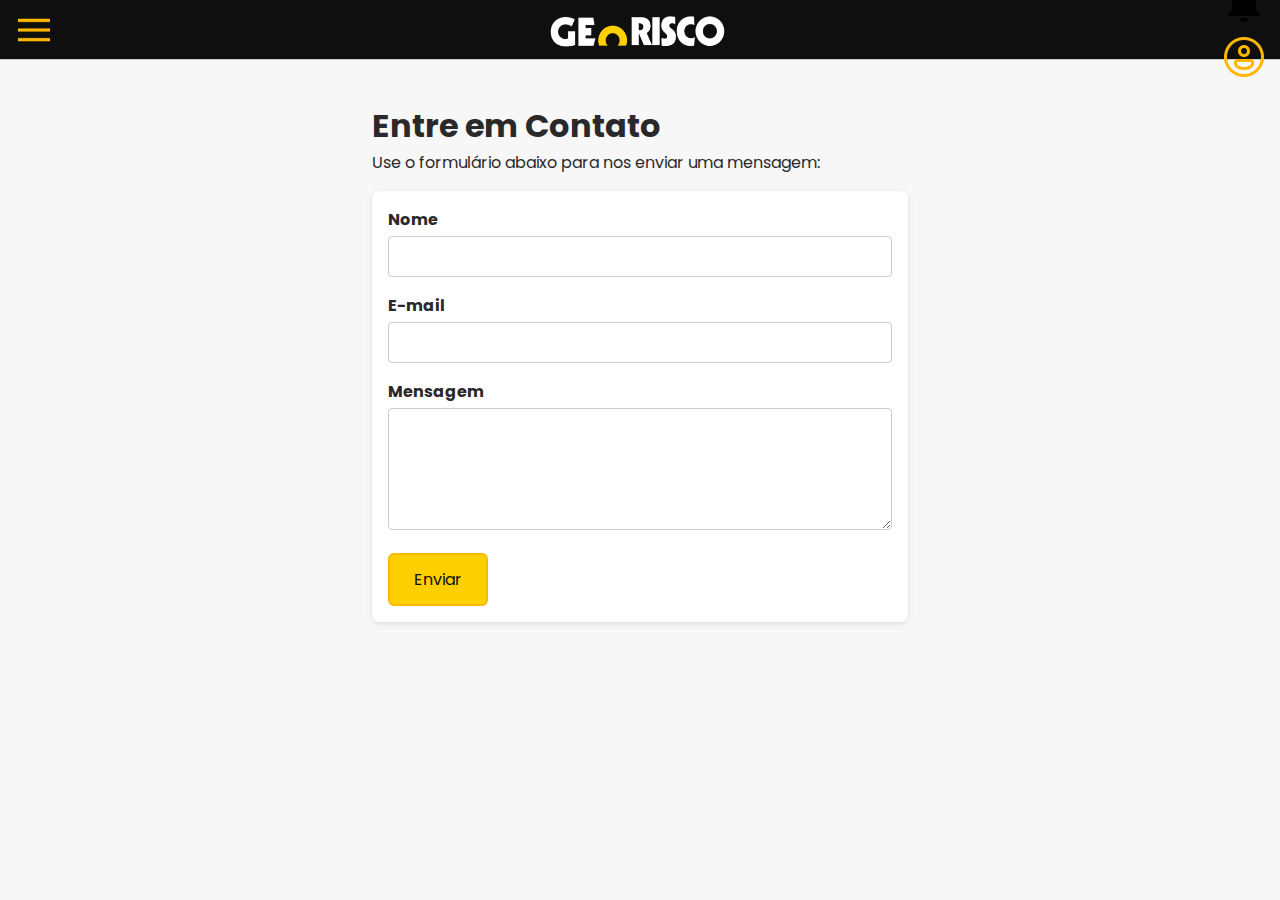
<file: contato.html>
<!DOCTYPE html>
<html lang="pt-br">

<head>
    <meta charset="UTF-8" />
    <meta name="viewport" content="width=device-width, initial-scale=1.0" />
    <title>Contato | GeoRisco</title>
    <link rel="stylesheet" href="styles.css" />
    <link href="https://fonts.googleapis.com/css2?family=Poppins&display=swap" rel="stylesheet" />
</head>

<body>
    <!-- Sidebar / Nav -->
    <nav class="sidebar">
        <div class="sidebar-inner">
            <button class="btn-close-sidebar" aria-label="Fechar menu">&times;</button>
            <ul>
                <li><span>01</span> <a href="index.html">Incidentes</a></li>
                <li><span>02</span> <a href="mapa.html">Mapa</a></li>
                <li><span>03</span> <a href="perfil.html">Perfil</a></li>
                <li><span>04</span> <a href="registros.html">Meus Registros</a></li>
                <li><span>05</span> <a href="contato.html">Contato</a></li>
                <li><span>06</span> <a href="perguntas.html">Perguntas</a></li>
                <li><span>07</span> <a href="desenvolvedores.html">Desenvolvedores</a></li>
            </ul>
        </div>
    </nav>

    <div class="overlay"></div>

    <!-- Header -->
    <header class="header">
        <button class="icon-btn menu-btn btn-menu" aria-label="Abrir menu">
            <img src="images/menu.png" alt="Abrir menu" class="menu-icon" />
        </button>
        <a href="index.html" class="site-title">
            <img src="images/GeoRisco_logo_principal.png" alt="GeoRisco" class="logo-img" />
        </a>

        <div class="profile-container">
            <button id="btn-notifications" class="notification-btn icon-btn" aria-label="Notificações">
                <img src="images/notificacao.png" alt="Notificações" class="notification-icon" />
            </button>
            <button class="profile-btn btn-profile" aria-label="Perfil">
                <img src="images/icone-user.png" alt="Usuário" />
            </button>
            <ul class="dropdown profile-dropdown">
                <li><a href="login.html">Login</a></li>
            </ul>
        </div>
    </header>

    <!-- Conteúdo principal -->
    <main style="margin-top: 70px; padding: 2rem; max-width: 600px; margin-inline: auto;">
        <h1>Entre em Contato</h1>
        <p>Use o formulário abaixo para nos enviar uma mensagem:</p>

        <form class="contact-form">
            <label for="nome">Nome</label>
            <input type="text" name="nome" id="nome" required>

            <label for="email">E-mail</label>
            <input type="email" name="email" id="email" required>

            <label for="mensagem">Mensagem</label>
            <textarea name="mensagem" id="mensagem" rows="5" required></textarea>

            <button type="submit" class="btn-action">Enviar</button>
            <p id="form-success" style="display: none; color: green; margin-top: 1rem; text-align: center;">
                ✅ Sua mensagem foi enviada.
            </p>
        </form>
    </main>

    <script src="scripts/auth.js"></script>
    <script src="scripts/utils.js"></script>
    <script src="scripts/sidebar.js"></script>
    <script src="scripts/script-principal.js"></script>
</body>

</html>
</file>
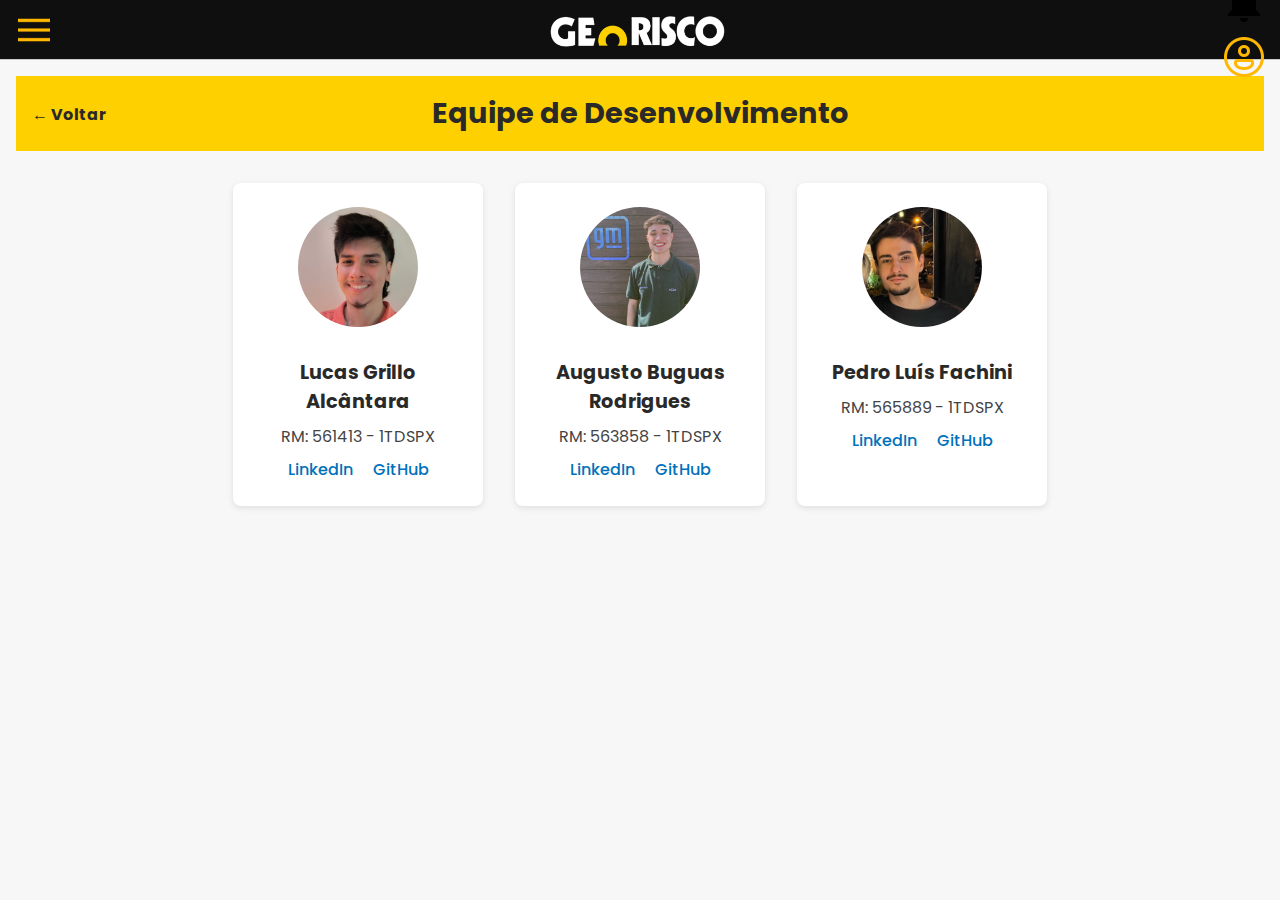
<file: desenvolvedores.html>
<!DOCTYPE html>
<html lang="pt-br">

<head>
    <meta charset="UTF-8" />
    <meta name="viewport" content="width=device-width,initial-scale=1.0" />
    <title>Desenvolvedores - GeoRisco</title>
    <link rel="stylesheet" href="styles.css" />
    <link rel="preconnect" href="https://fonts.googleapis.com" />
    <link rel="preconnect" href="https://fonts.gstatic.com" crossorigin />
    <link href="https://fonts.googleapis.com/css2?family=Poppins:wght@400;600&display=swap" rel="stylesheet" />
</head>

<body>

    <!-- Sidebar / Nav -->
    <nav class="sidebar">
        <div class="sidebar-inner">
            <button class="btn-close-sidebar" aria-label="Fechar menu">&times;</button>
            <ul>
                <li><span>01</span> <a href="index.html">Incidentes</a></li>
                <li><span>02</span> <a href="mapa.html">Mapa</a></li>
                <li><span>03</span> <a href="perfil.html">Perfil</a></li>
                <li><span>04</span> <a href="registros.html">Meus Registros</a></li>
                <li><span>05</span> <a href="contato.html">Contato</a></li>
                <li><span>06</span> <a href="perguntas.html">Perguntas</a></li>
                <li><span>07</span> <a href="desenvolvedores.html">Desenvolvedores</a></li>
            </ul>
        </div>
    </nav>

    <div class="overlay"></div>

    <!-- Header -->
    <header class="header">
        <button class="icon-btn menu-btn btn-menu" aria-label="Abrir menu">
            <img src="images/menu.png" alt="Abrir menu" class="menu-icon" />
        </button>
        <a href="index.html" class="site-title">
            <img src="images/GeoRisco_logo_principal.png" alt="GeoRisco" class="logo-img" />
        </a>

        <div class="profile-container">
            <button id="btn-notifications" class="notification-btn icon-btn" aria-label="Notificações">
                <img src="images/notificacao.png" alt="Notificações" class="notification-icon" />
            </button>
            <button class="profile-btn btn-profile" aria-label="Perfil">
                <img src="images/icone-user.png" alt="Usuário" />
            </button>
            <ul class="dropdown profile-dropdown">
                <li><a href="login.html">Login</a></li>
            </ul>
        </div>
    </header>

    <main>
        <!-- Cabeçalho da seção -->
        <div class="devs-header">
            <a href="index.html" class="voltar-link">← Voltar</a>
            <h1>Equipe de Desenvolvimento</h1>
        </div>

        <!-- Container de desenvolvedores -->
        <section class="devs-container">
            <div class="dev-card">
                <img src="images/imagens-devs/lucasgrillo.png" alt="Lucas Grillo Alcântara">
                <h2>Lucas Grillo Alcântara</h2>
                <p>RM: 561413 - 1TDSPX</p>
                <div class="dev-links">
                    <a href="https://www.linkedin.com/in/lgaxd/" target="_blank" class="btn-linkedin">LinkedIn</a>
                    <a href="https://github.com/lgaxd" target="_blank" class="btn-github">GitHub</a>
                </div>
            </div>
            <div class="dev-card">
                <img src="images/imagens-devs/augusto.jpg" alt="Augusto Buguas Rodrigues">
                <h2>Augusto Buguas Rodrigues</h2>
                <p>RM: 563858 - 1TDSPX</p>
                <div class="dev-links">
                    <a href="https://www.linkedin.com/in/augusto-buguas-154308280/" target="_blank"
                        class="btn-linkedin">LinkedIn</a>
                    <a href="https://github.com/augustofiap" target="_blank" class="btn-github">GitHub</a>
                </div>
            </div>
            <div class="dev-card">
                <img src="images/imagens-devs/pedro.png" alt="Pedro Luís Fachini">
                <h2>Pedro Luís Fachini</h2>
                <p>RM: 565889 - 1TDSPX</p>
                <div class="dev-links">
                    <a href="https://linkedin.com/in/pedrofachini" target="_blank" class="btn-linkedin">LinkedIn</a>
                    <a href="https://github.com/pedrofachini" target="_blank" class="btn-github">GitHub</a>
                </div>
            </div>
        </section>
    </main>

    <script src="scripts/auth.js"></script>
    <script src="scripts/utils.js"></script>
    <script src="scripts/sidebar.js"></script>
    <script src="scripts/script-principal.js"></script>

</body>

</html>
</file>
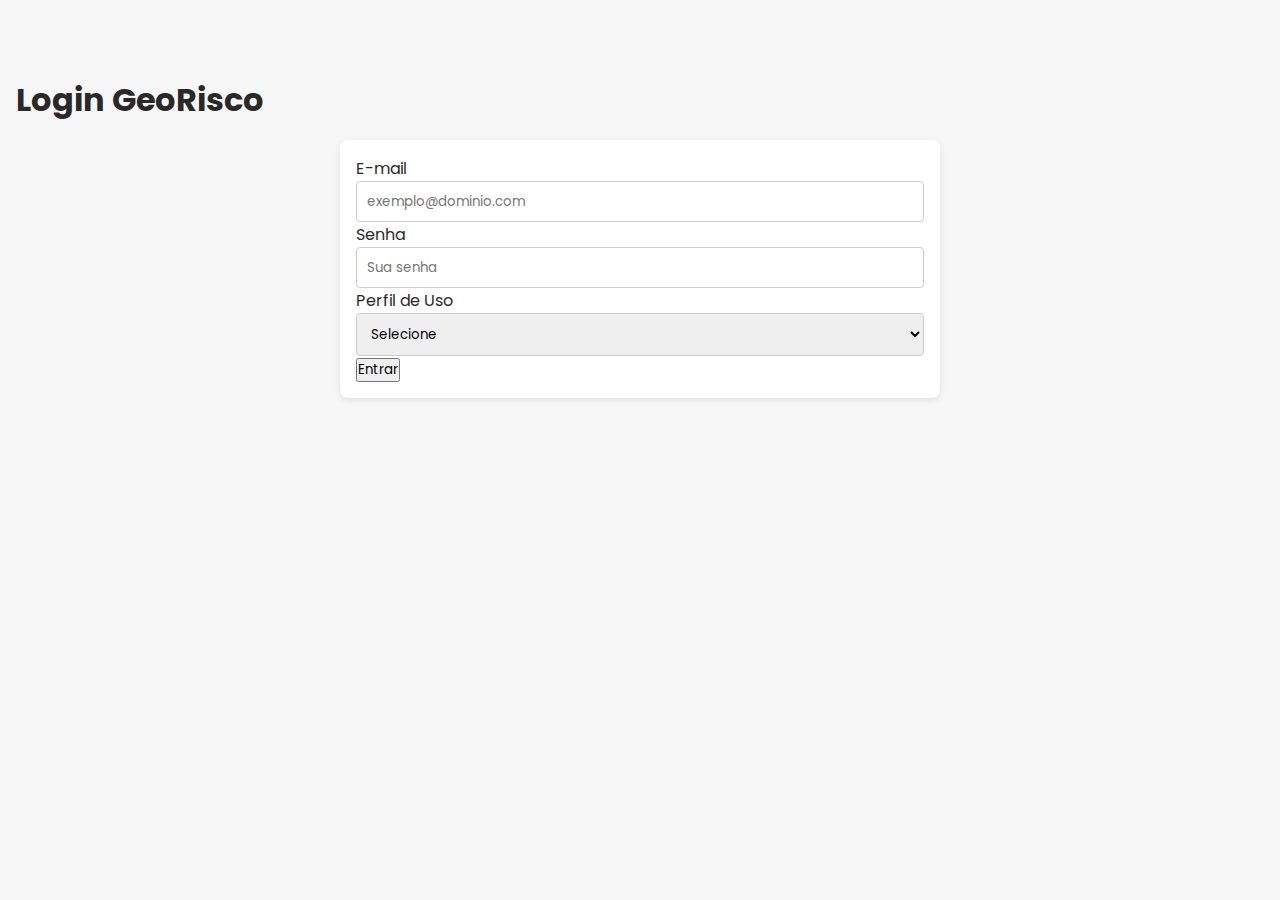
<file: login.html>
<!DOCTYPE html>
<html lang="pt-br">

<head>
    <meta charset="UTF-8" />
    <meta name="viewport" content="width=device-width,initial-scale=1.0" />
    <title>Login - GeoRisco</title>
    <link rel="stylesheet" href="styles.css" />
    <link rel="preconnect" href="https://fonts.googleapis.com" />
    <link rel="preconnect" href="https://fonts.gstatic.com" crossorigin />
    <link href="https://fonts.googleapis.com/css2?family=Poppins:wght@400;600&display=swap" rel="stylesheet" />
</head>

<body>
    <main class="login-container">
        <h1>Login GeoRisco</h1>
        <form id="login-form">
            <label for="email">E-mail</label>
            <input type="email" id="email" name="email" required placeholder="exemplo@dominio.com" />

            <label for="senha">Senha</label>
            <input type="password" id="senha" name="senha" required placeholder="Sua senha" />

            <label for="perfil">Perfil de Uso</label>
            <select id="perfil" name="perfil" required>
                <option value="" disabled selected>Selecione</option>
                <option value="cidadao">Cidadão</option>
                <option value="moderador">Moderador</option>
                <option value="autoridade">Autoridade</option>
            </select>

            <button type="submit">Entrar</button>
        </form>
    </main>

    <script src="scripts/login.js"></script>
</body>

</html>
</file>
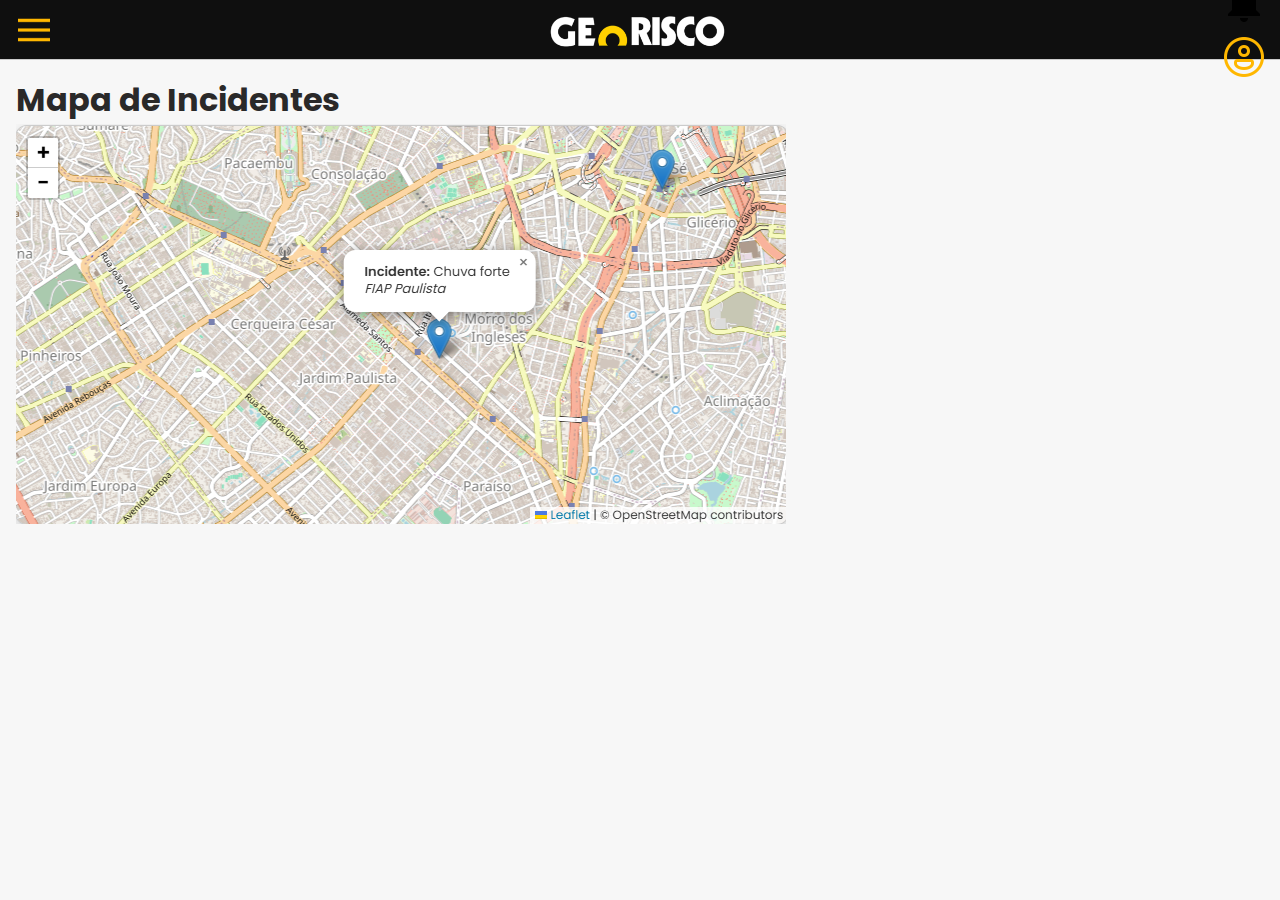
<file: mapa.html>
<!DOCTYPE html>
<html lang="pt-br">

<head>
    <meta charset="UTF-8" />
    <meta name="viewport" content="width=device-width, initial-scale=1.0" />
    <title>Mapa - GeoRisco</title>
    <link rel="stylesheet" href="styles.css" />
    <link href="https://fonts.googleapis.com/css2?family=Poppins:wght@400;600&display=swap" rel="stylesheet" />
</head>

<body>
    <nav class="sidebar">
        <div class="sidebar-inner">
            <button class="btn-close-sidebar" aria-label="Fechar menu">&times;</button>
            <ul>
                <li><span>01</span> <a href="index.html">Incidentes</a></li>
                <li><span>02</span> <a href="mapa.html">Mapa</a></li>
                <li><span>03</span> <a href="perfil.html">Perfil</a></li>
                <li><span>04</span> <a href="registros.html">Meus Registros</a></li>
                <li><span>05</span> <a href="contato.html">Contato</a></li>
                <li><span>06</span> <a href="perguntas.html">Perguntas</a></li>
                <li><span>07</span> <a href="desenvolvedores.html">Desenvolvedores</a></li>
            </ul>
        </div>
    </nav>

    <div class="overlay"></div>

    <header class="header">
        <button class="icon-btn menu-btn btn-menu" aria-label="Abrir menu">
            <img src="images/menu.png" alt="Abrir menu" class="menu-icon" />
        </button>
        <a href="index.html" class="site-title">
            <img src="images/GeoRisco_logo_principal.png" alt="GeoRisco" class="logo-img" />
        </a>

        <div class="profile-container">
            <button id="btn-notifications" class="notification-btn icon-btn" aria-label="Notificações">
                <img src="images/notificacao.png" alt="Notificações" class="notification-icon" />
            </button>
            <button class="profile-btn btn-profile" aria-label="Perfil">
                <img src="images/icone-user.png" alt="Usuário" />
            </button>
            <ul class="dropdown profile-dropdown">
                <li><a href="login.html">Login</a></li>
            </ul>
        </div>
    </header>

    <main class="mapa-main">
        <h1 class="map-title">Mapa de Incidentes</h1>
        <div id="map">
            <img src="images/mapa.png" alt="Mapa">
        </div>
    </main>

    <script src="scripts/auth.js"></script>
    <script src="scripts/utils.js"></script>
    <script src="scripts/sidebar.js"></script>
    <script src="scripts/incidentes.js"></script>
    <script src="scripts/resposta.js"></script>
    <script src="scripts/modal.js"></script>
    <script src="scripts/script-principal.js"></script>
</body>

</html>
</file>
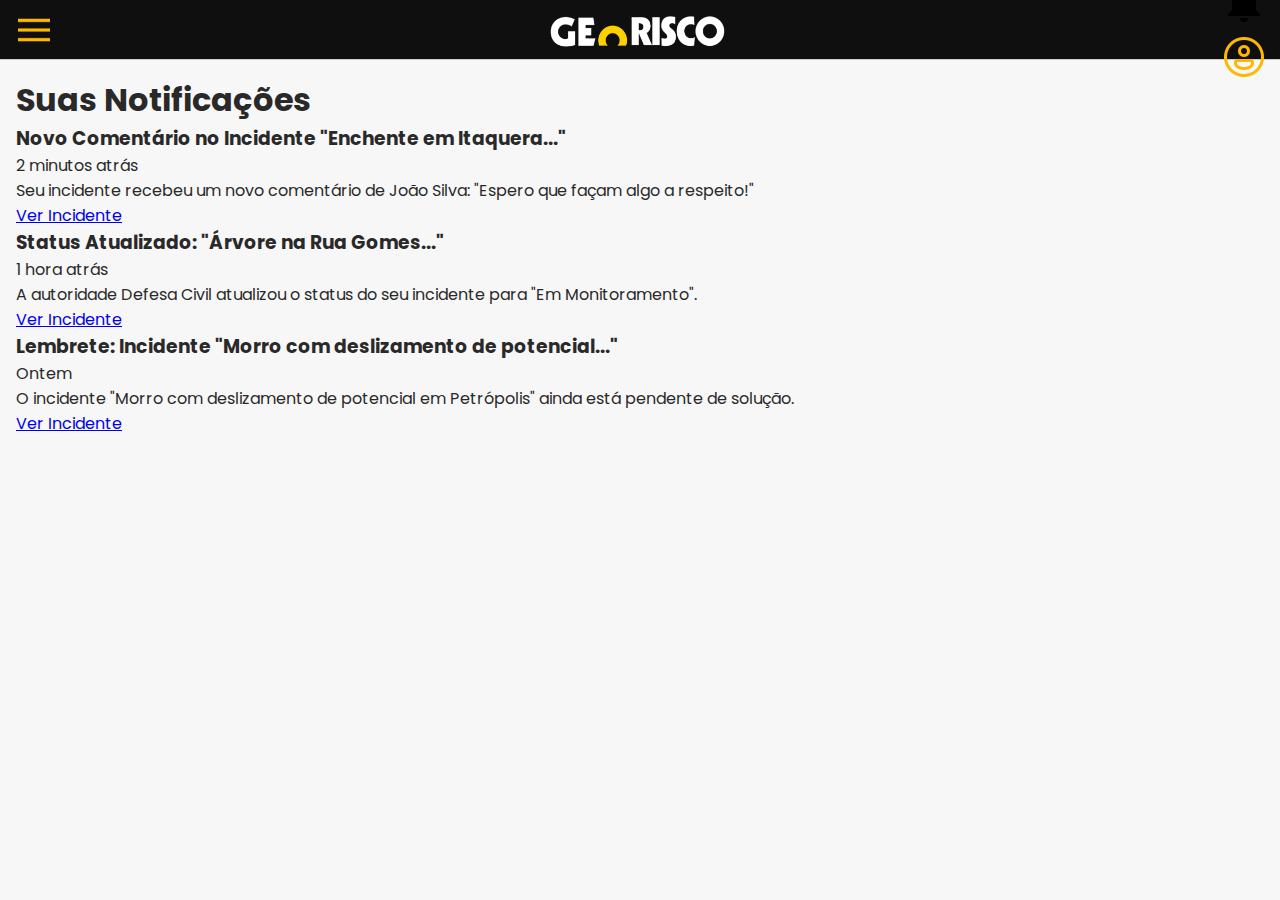
<file: notificacoes.html>
<!DOCTYPE html>
<html lang="pt-br">

<head>
    <meta charset="UTF-8" />
    <meta name="viewport" content="width=device-width,initial-scale=1.0" />
    <title>Notificações - GeoRisco</title>
    <link rel="stylesheet" href="styles.css" />
    <link rel="preconnect" href="https://fonts.googleapis.com" />
    <link rel="preconnect" href="https://fonts.gstatic.com" crossorigin />
    <link
        href="https://fonts.googleapis.com/css2?family=Poppins:ital,wght@0,100;0,200;0,300;0,400;0,500;0,600;0,700;0,800;0,900&display=swap"
        rel="stylesheet" />
</head>

<body>
    <nav class="sidebar">
        <div class="sidebar-inner">
            <button class="btn-close-sidebar" aria-label="Fechar menu">&times;</button>
            <ul>
                <li><span>01</span> <a href="index.html">Incidentes</a></li>
                <li><span>02</span> <a href="mapa.html">Mapa</a></li>
                <li><span>03</span> <a href="perfil.html">Perfil</a></li>
                <li><span>04</span> <a href="registros.html">Meus Registros</a></li>
                <li><span>05</span> <a href="contato.html">Contato</a></li>
                <li><span>06</span> <a href="perguntas.html">Perguntas</a></li>
                <li><span>07</span> <a href="desenvolvedores.html">Desenvolvedores</a></li>
            </ul>
        </div>
    </nav>

    <div class="overlay"></div>

    <header class="header">
        <button class="icon-btn menu-btn btn-menu" aria-label="Abrir menu">
            <img src="images/menu.png" alt="Abrir menu" class="menu-icon" />
        </button>
        <a href="index.html" class="site-title">
            <img src="images/GeoRisco_logo_principal.png" alt="GeoRisco" class="logo-img" />
        </a>

        <div class="profile-container">
            <button id="btn-notifications" class="notification-btn icon-btn" aria-label="Notificações">
                <img src="images/notificacao.png" alt="Notificações" class="notification-icon" />
            </button>

            <button class="profile-btn btn-profile" aria-label="Perfil">
                <img src="images/icone-user.png" alt="Usuário" />
            </button>
            <ul class="dropdown profile-dropdown">
                <li><a href="login.html">Login</a></li>
            </ul>
        </div>
    </header>

    <main class="main-content-notifications">
        <section class="notifications-section">
            <h1>Suas Notificações</h1>

            <div id="notifications-list" class="notifications-list">
                <div class="notification-item">
                    <div class="notification-header">
                        <h3 class="notification-title">Novo Comentário no Incidente "Enchente em Itaquera..."</h3>
                        <span class="notification-date">2 minutos atrás</span>
                    </div>
                    <p class="notification-message">Seu incidente recebeu um novo comentário de João Silva: "Espero
                        que façam algo a respeito!"</p>
                    <a href="#" class="notification-link">Ver Incidente</a>
                </div>

                <div class="notification-item unread">
                    <div class="notification-header">
                        <h3 class="notification-title">Status Atualizado: "Árvore na Rua Gomes..."</h3>
                        <span class="notification-date">1 hora atrás</span>
                    </div>
                    <p class="notification-message">A autoridade Defesa Civil atualizou o status do seu incidente
                        para "Em Monitoramento".</p>
                    <a href="#" class="notification-link">Ver Incidente</a>
                </div>

                <div class="notification-item">
                    <div class="notification-header">
                        <h3 class="notification-title">Lembrete: Incidente "Morro com deslizamento de potencial..."</h3>
                        <span class="notification-date">Ontem</span>
                    </div>
                    <p class="notification-message">O incidente "Morro com deslizamento de potencial em Petrópolis"
                        ainda está pendente de
                        solução.</p>
                    <a href="#" class="notification-link">Ver Incidente</a>
                </div>

                <p class="no-notifications-message" style="display: none;">Você não tem novas notificações.</p>
            </div>
        </section>
    </main>

    <script src="scripts/auth.js"></script>
    <script src="scripts/utils.js"></script>
    <script src="scripts/sidebar.js"></script>
    <script src="scripts/incidentes.js"></script>
    <script src="scripts/resposta.js"></script>
    <script src="scripts/modal.js"></script>
    <script src="scripts/script-principal.js"></script>
</body>

</html>
</file>
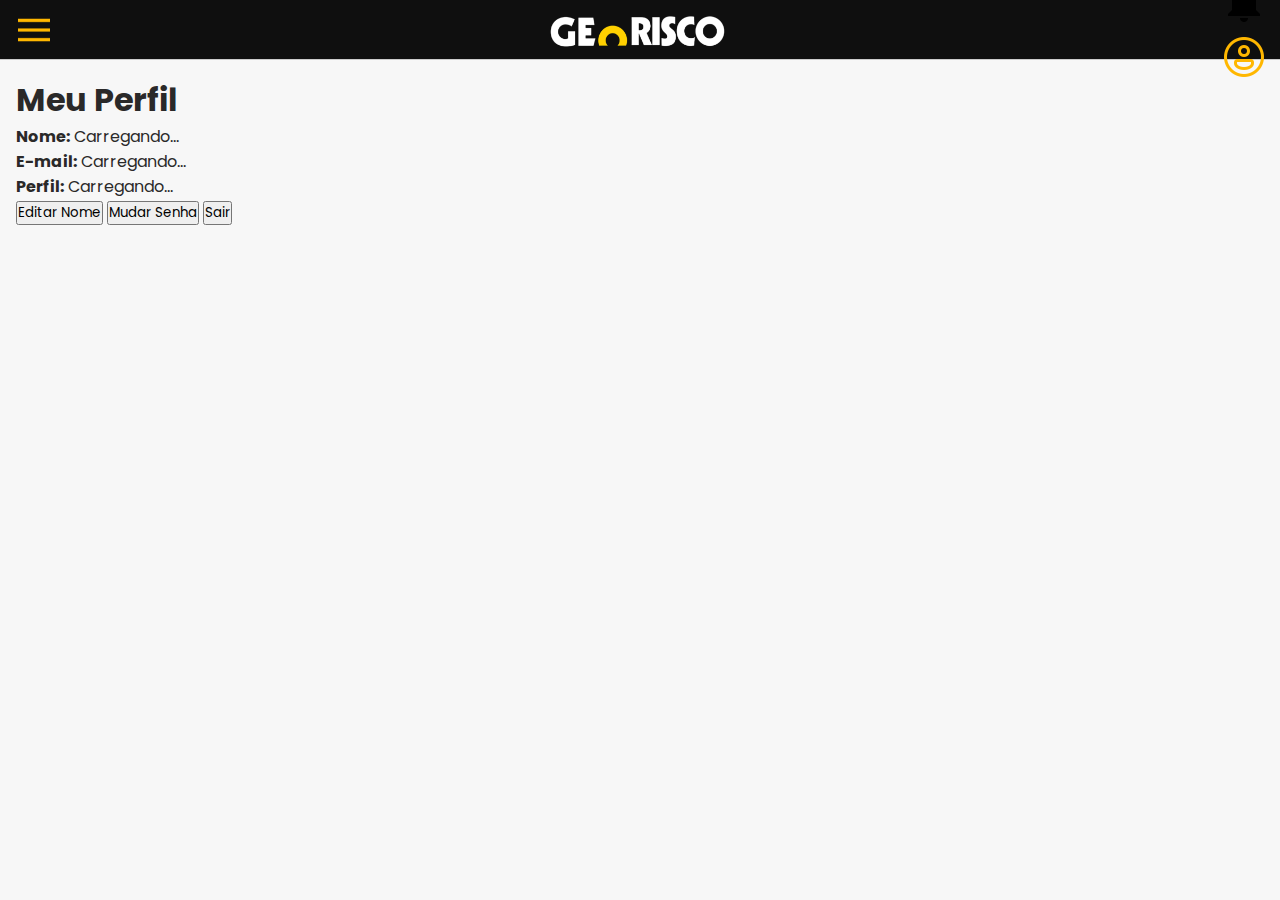
<file: perfil.html>
<!DOCTYPE html>
<html lang="pt-br">

<head>
    <meta charset="UTF-8" />
    <meta name="viewport" content="width=device-width,initial-scale=1.0" />
    <title>Meu Perfil - GeoRisco</title>
    <link rel="stylesheet" href="styles.css" />
    <link rel="preconnect" href="https://fonts.googleapis.com" />
    <link rel="preconnect" href="https://fonts.gstatic.com" crossorigin />
    <link href="https://fonts.googleapis.com/css2?family=Poppins:wght@400;600&display=swap" rel="stylesheet" />
</head>

<body>
    <nav class="sidebar">
        <div class="sidebar-inner">
            <button class="btn-close-sidebar" aria-label="Fechar menu">&times;</button>
            <ul>
                <li><span>01</span> <a href="index.html">Incidentes</a></li>
                <li><span>02</span> <a href="mapa.html">Mapa</a></li>
                <li><span>03</span> <a href="perfil.html">Perfil</a></li>
                <li><span>04</span> <a href="registros.html">Meus Registros</a></li>
                <li><span>05</span> <a href="contato.html">Contato</a></li>
                <li><span>06</span> <a href="perguntas.html">Perguntas</a></li>
                <li><span>07</span> <a href="desenvolvedores.html">Desenvolvedores</a></li>
            </ul>
        </div>
    </nav>

    <div class="overlay"></div>

    <header class="header">
        <button class="icon-btn menu-btn btn-menu" aria-label="Abrir menu">
            <img src="images/menu.png" alt="Abrir menu" class="menu-icon" />
        </button>
        <a href="index.html" class="site-title">
            <img src="images/GeoRisco_logo_principal.png" alt="GeoRisco" class="logo-img" />
        </a>

        <div class="profile-container">
            <button id="btn-notifications" class="notification-btn icon-btn" aria-label="Notificações">
                <img src="images/notificacao.png" alt="Notificações" class="notification-icon" />
            </button>
            <button class="profile-btn btn-profile" aria-label="Perfil">
                <img src="images/icone-user.png" alt="Usuário" />
            </button>
            <ul class="dropdown profile-dropdown">
                <li><a href="login.html">Login</a></li>
            </ul>
        </div>
    </header>

    <main class="main-content-perfil">
        <h1>Meu Perfil</h1>

        <div class="profile-card">
            <div class="profile-info">
                <p><strong>Nome:</strong> <span id="profile-name">Carregando...</span></p>
                <p><strong>E-mail:</strong> <span id="profile-email">Carregando...</span></p>
                <p><strong>Perfil:</strong> <span id="profile-role">Carregando...</span></p>
            </div>

            <div class="profile-actions">
                <button id="btn-edit-name" class="btn-secondary">Editar Nome</button>
                <button id="btn-change-password" class="btn-secondary">Mudar Senha</button>
                <button id="btn-logout" class="btn-primary">Sair</button>
            </div>

            <div id="modal-edit-name" class="modal">
                <div class="modal-content">
                    <span class="modal-close" id="modal-edit-name-close">&times;</span>
                    <h3>Editar Nome</h3>
                    <form id="form-edit-name">
                        <label for="new-name">Novo Nome:</label>
                        <input type="text" id="new-name" required>
                        <button type="submit" class="btn-primary" id="salvar-nome">Salvar</button>
                    </form>
                </div>
            </div>

            <div id="modal-change-password" class="modal">
                <div class="modal-content">
                    <span class="modal-close" id="modal-change-password-close">&times;</span>
                    <h3>Mudar Senha</h3>
                    <form id="form-change-password">
                        <label for="current-password">Senha Atual:</label>
                        <input type="password" id="current-password" required>
                        <label for="new-password">Nova Senha:</label>
                        <input type="password" id="new-password" required>
                        <label for="confirm-new-password">Confirmar Nova Senha:</label>
                        <input type="password" id="confirm-new-password" required>
                        <button type="submit" class="btn-primary" id="salvar-senha">Salvar</button>
                    </form>
                </div>
            </div>
        </div>
    </main>

    <script src="scripts/auth.js"></script>
    <script src="scripts/utils.js"></script>
    <script src="scripts/sidebar.js"></script>
    <script src="scripts/modal.js"></script>
    <script src="scripts/perfil.js"></script>
    <script src="scripts/script-principal.js"></script>
</body>
</body>

</html>
</file>
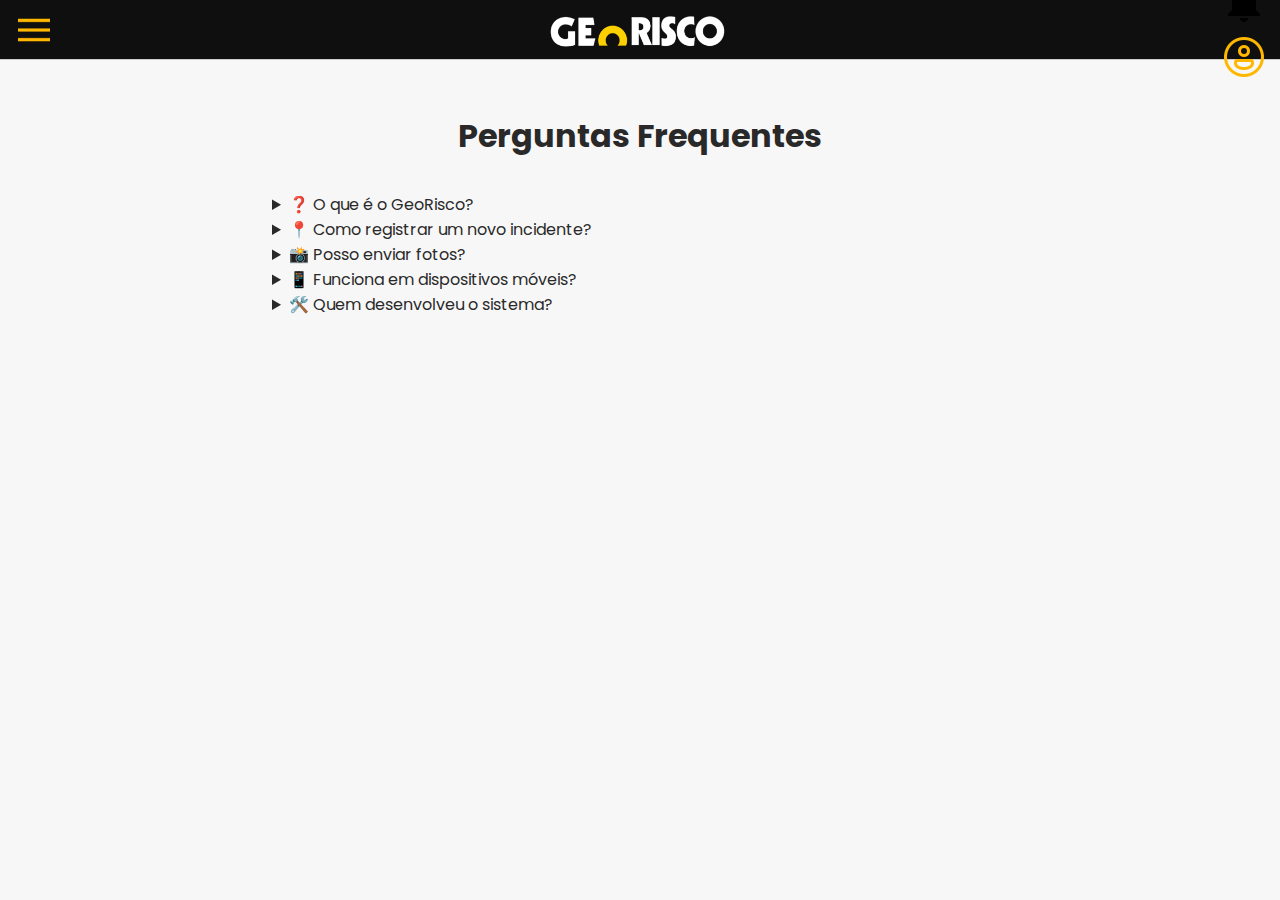
<file: perguntas.html>
<!DOCTYPE html>
<html lang="pt-br">

<head>
    <meta charset="UTF-8" />
    <meta name="viewport" content="width=device-width,initial-scale=1.0" />
    <title>Perguntas - GeoRisco</title>
    <link rel="stylesheet" href="styles.css" />
    <link rel="preconnect" href="https://fonts.googleapis.com" />
    <link rel="preconnect" href="https://fonts.gstatic.com" crossorigin />
    <link href="https://fonts.googleapis.com/css2?family=Poppins:wght@400;600&display=swap" rel="stylesheet" />
</head>

<body>
    <!-- Sidebar / Nav -->
    <nav class="sidebar">
        <div class="sidebar-inner">
            <button class="btn-close-sidebar" aria-label="Fechar menu">&times;</button>
            <ul>
                <li><span>01</span> <a href="index.html">Incidentes</a></li>
                <li><span>02</span> <a href="mapa.html">Mapa</a></li>
                <li><span>03</span> <a href="perfil.html">Perfil</a></li>
                <li><span>04</span> <a href="registros.html">Meus Registros</a></li>
                <li><span>05</span> <a href="contato.html">Contato</a></li>
                <li><span>06</span> <a href="perguntas.html">Perguntas</a></li>
                <li><span>07</span> <a href="desenvolvedores.html">Desenvolvedores</a></li>
            </ul>
        </div>
    </nav>

    <div class="overlay"></div>

    <!-- Header -->
    <header class="header">
        <button class="icon-btn menu-btn btn-menu" aria-label="Abrir menu">
            <img src="images/menu.png" alt="Abrir menu" class="menu-icon" />
        </button>
        <a href="index.html" class="site-title">
            <img src="images/GeoRisco_logo_principal.png" alt="GeoRisco" class="logo-img" />
        </a>

        <div class="profile-container">
            <button id="btn-notifications" class="notification-btn icon-btn" aria-label="Notificações">
                <img src="images/notificacao.png" alt="Notificações" class="notification-icon" />
            </button>
            <button class="profile-btn btn-profile" aria-label="Perfil">
                <img src="images/icone-user.png" alt="Usuário" />
            </button>
            <ul class="dropdown profile-dropdown">
                <li><a href="login.html">Login</a></li>
            </ul>
        </div>
    </header>

    <!-- Conteúdo Principal -->
    <main style="padding: 2rem; max-width: 800px; margin: 80px auto 2rem auto;">
        <h1 style="text-align:center; margin-bottom: 2rem;">Perguntas Frequentes</h1>

        <details class="faq-item">
            <summary>❓ O que é o GeoRisco?</summary>
            <p>GeoRisco é uma plataforma de monitoramento colaborativo onde usuários registram incidentes geográficos e
                ambientais.</p>
        </details>

        <details class="faq-item">
            <summary>📍 Como registrar um novo incidente?</summary>
            <p>Basta clicar no botão "Registrar Incidente" ou no botão flutuante "+" e preencher as informações
                solicitadas no formulário.</p>
        </details>

        <details class="faq-item">
            <summary>📸 Posso enviar fotos?</summary>
            <p>Sim! É possível enviar até 4 imagens por registro, diretamente do seu dispositivo.</p>
        </details>

        <details class="faq-item">
            <summary>📱 Funciona em dispositivos móveis?</summary>
            <p>Sim! A plataforma é responsiva e foi projetada para uso em celulares, tablets e desktops.</p>
        </details>

        <details class="faq-item">
            <summary>🛠️ Quem desenvolveu o sistema?</summary>
            <p>A equipe de desenvolvimento do GeoRisco está disponível na página "Desenvolvedores".</p>
        </details>
    </main>

    <script src="scripts/auth.js"></script>
    <script src="scripts/utils.js"></script>
    <script src="scripts/sidebar.js"></script>
    <script src="scripts/script-principal.js"></script>
</body>

</html>
</file>
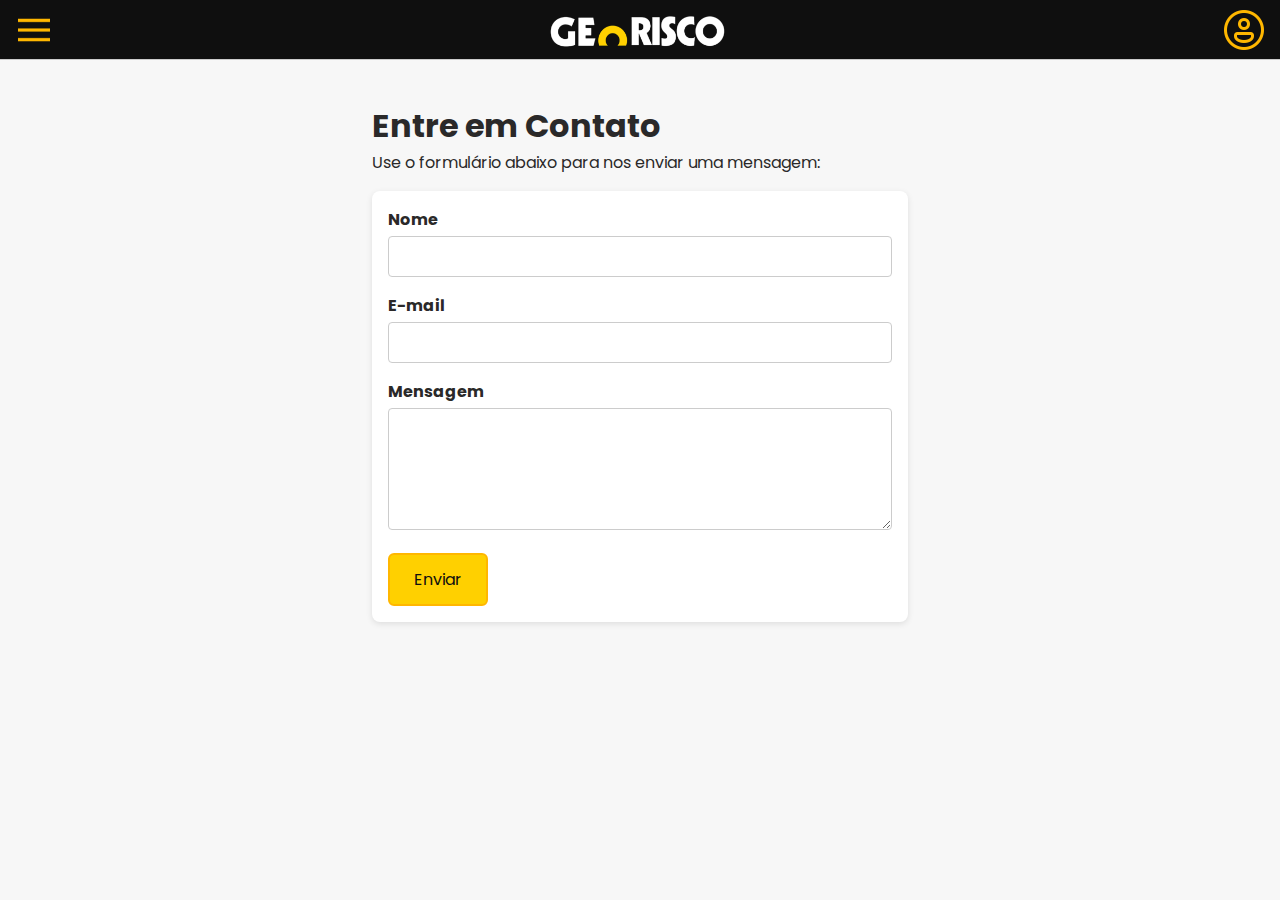
<file: pages/contato.html>
<!DOCTYPE html>
<html lang="pt-br">

<head>
    <meta charset="UTF-8" />
    <meta name="viewport" content="width=device-width, initial-scale=1.0" />
    <title>Contato | GeoRisco</title>
    <link rel="stylesheet" href="/styles.css" />
    <link href="https://fonts.googleapis.com/css2?family=Poppins&display=swap" rel="stylesheet" />
</head>

<body>
    <!-- Sidebar / Nav -->
    <nav class="sidebar">
        <div class="sidebar-inner">
            <button class="btn-close-sidebar" aria-label="Fechar menu">&times;</button>
            <ul>
                <li><span>01</span> <a href="/index.html">Incidentes</a></li>
                <li><span>02</span> <a href="/pages/mapa.html">Mapa</a></li>
                <li><span>03</span> <a href="/pages/perfil.html">Perfil</a></li>
                <li><span>04</span> <a href="/pages/registros.html">Meus Registros</a></li>
                <li><span>05</span> <a href="/pages/contato.html">Contato</a></li>
                <li><span>06</span> <a href="/pages/perguntas.html">Perguntas</a></li>
                <li><span>07</span> <a href="/pages/desenvolvedores.html">Desenvolvedores</a></li>
            </ul>
        </div>
    </nav>

    <div class="overlay"></div>

    <!-- Header -->
    <header class="header">
        <button class="icon-btn menu-btn btn-menu" aria-label="Abrir menu">
            <img src="/images/menu.png" alt="Abrir menu" class="menu-icon" />
        </button>
        <a href="/" class="site-title">
            <img src="/images/GeoRisco_logo_principal.png" alt="GeoRisco" class="logo-img" />
        </a>
        <div class="profile-container">
            <button class="profile-btn btn-profile" aria-label="Perfil">
                <img src="/images/icone-user.png" alt="Usuário" />
            </button>
            <ul class="dropdown profile-dropdown">
                <li><a href="inicio.html">Login</a></li>
            </ul>
        </div>
    </header>

    <!-- Conteúdo principal -->
    <main style="margin-top: 70px; padding: 2rem; max-width: 600px; margin-inline: auto;">
        <h1>Entre em Contato</h1>
        <p>Use o formulário abaixo para nos enviar uma mensagem:</p>

        <form class="contact-form">
            <label for="nome">Nome</label>
            <input type="text" name="nome" id="nome" required>

            <label for="email">E-mail</label>
            <input type="email" name="email" id="email" required>

            <label for="mensagem">Mensagem</label>
            <textarea name="mensagem" id="mensagem" rows="5" required></textarea>

            <button type="submit" class="btn-action">Enviar</button>
            <p id="form-success" style="display: none; color: green; margin-top: 1rem; text-align: center;">
                ✅ Sua mensagem foi enviada.
            </p>
        </form>
    </main>

    <script src="/scripts/auth.js"></script>
    <script src="/scripts/utils.js"></script>
    <script src="/scripts/sidebar.js"></script>
    <script src="/scripts/script-principal.js"></script>
</body>

</html>
</file>
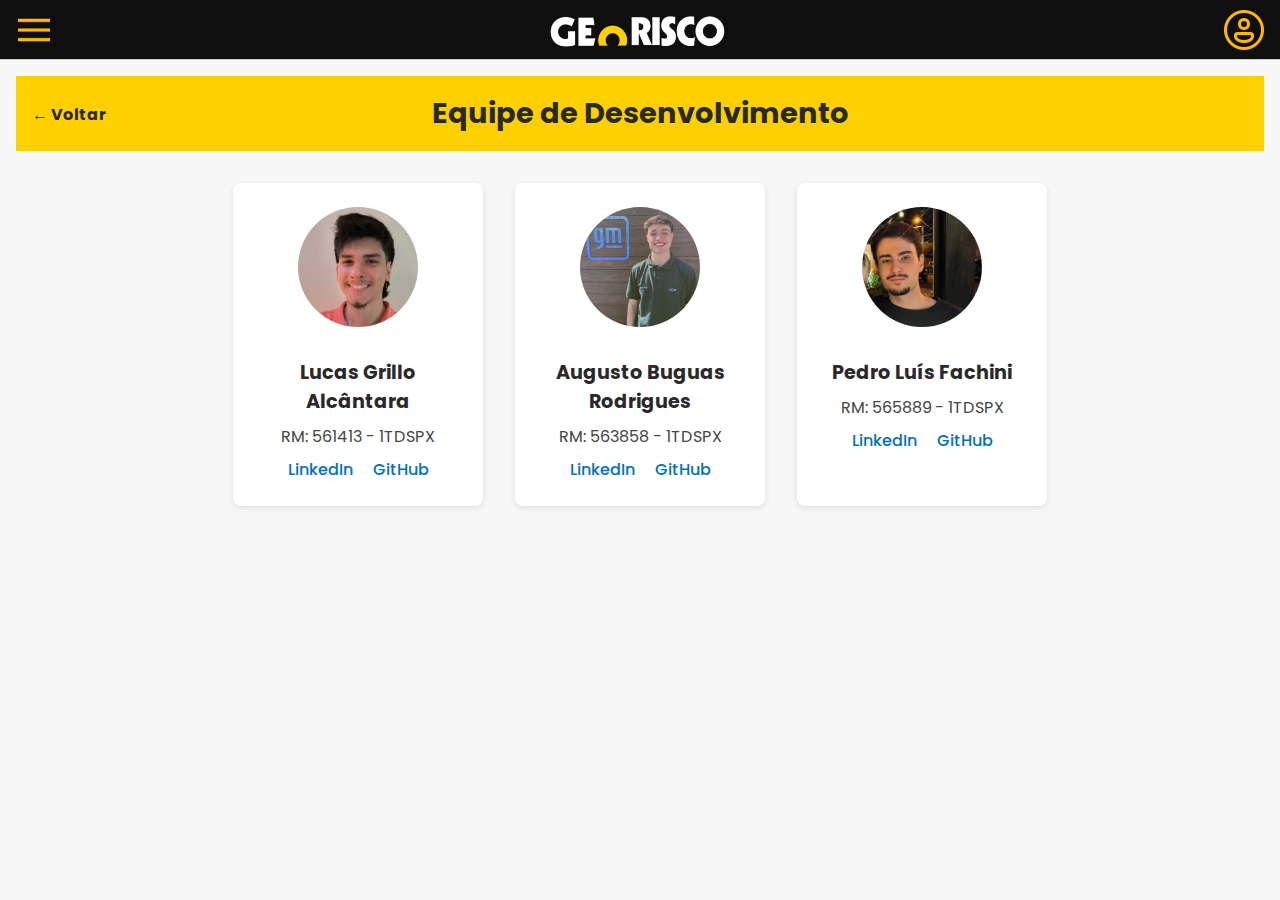
<file: pages/desenvolvedores.html>
<!DOCTYPE html>
<html lang="pt-br">

<head>
    <meta charset="UTF-8" />
    <meta name="viewport" content="width=device-width,initial-scale=1.0" />
    <title>Desenvolvedores - GeoRisco</title>
    <link rel="stylesheet" href="/styles.css" />
    <link rel="preconnect" href="https://fonts.googleapis.com" />
    <link rel="preconnect" href="https://fonts.gstatic.com" crossorigin />
    <link href="https://fonts.googleapis.com/css2?family=Poppins:wght@400;600&display=swap" rel="stylesheet" />
</head>

<body>

    <!-- Sidebar / Nav -->
    <nav class="sidebar">
        <div class="sidebar-inner">
            <button class="btn-close-sidebar" aria-label="Fechar menu">&times;</button>
            <ul>
                <li><span>01</span> <a href="/index.html">Incidentes</a></li>
                <li><span>02</span> <a href="/pages/mapa.html">Mapa</a></li>
                <li><span>03</span> <a href="/pages/perfil.html">Perfil</a></li>
                <li><span>04</span> <a href="/pages/registros.html">Meus Registros</a></li>
                <li><span>05</span> <a href="/pages/contato.html">Contato</a></li>
                <li><span>06</span> <a href="/pages/perguntas.html">Perguntas</a></li>
                <li><span>07</span> <a href="/pages/desenvolvedores.html">Desenvolvedores</a></li>
            </ul>
        </div>
    </nav>

    <div class="overlay"></div>

    <!-- Header -->
    <header class="header">
        <button class="icon-btn menu-btn btn-menu" aria-label="Abrir menu">
            <img src="/images/menu.png" alt="Abrir menu" class="menu-icon" />
        </button>
        <a href="/" class="site-title">
            <img src="/images/GeoRisco_logo_principal.png" alt="GeoRisco" class="logo-img" />
        </a>
        <div class="profile-container">
            <button class="profile-btn btn-profile" aria-label="Perfil">
                <img src="/images/icone-user.png" alt="Usuário" />
            </button>
            <ul class="dropdown profile-dropdown">
                <li><a href="inicio.html">Login</a></li>
            </ul>
        </div>
    </header>

    <main>
        <!-- Cabeçalho da seção -->
        <div class="devs-header">
            <a href="/index.html" class="voltar-link">← Voltar</a>
            <h1>Equipe de Desenvolvimento</h1>
        </div>

        <!-- Container de desenvolvedores -->
        <section class="devs-container">
            <div class="dev-card">
                <img src="/images/imagens-devs/lucasgrillo.png" alt="Lucas Grillo Alcântara">
                <h2>Lucas Grillo Alcântara</h2>
                <p>RM: 561413 - 1TDSPX</p>
                <div class="dev-links">
                    <a href="https://www.linkedin.com/in/lgaxd/" target="_blank" class="btn-linkedin">LinkedIn</a>
                    <a href="https://github.com/lgaxd" target="_blank" class="btn-github">GitHub</a>
                </div>
            </div>
            <div class="dev-card">
                <img src="/images/imagens-devs/augusto.jpg" alt="Augusto Buguas Rodrigues">
                <h2>Augusto Buguas Rodrigues</h2>
                <p>RM: 563858 - 1TDSPX</p>
                <div class="dev-links">
                    <a href="https://www.linkedin.com/in/augusto-buguas-154308280/" target="_blank"
                        class="btn-linkedin">LinkedIn</a>
                    <a href="https://github.com/augustofiap" target="_blank" class="btn-github">GitHub</a>
                </div>
            </div>
            <div class="dev-card">
                <img src="/images/imagens-devs/pedro.png" alt="Pedro Luís Fachini">
                <h2>Pedro Luís Fachini</h2>
                <p>RM: 565889 - 1TDSPX</p>
                <div class="dev-links">
                    <a href="https://linkedin.com/in/pedrofachini" target="_blank" class="btn-linkedin">LinkedIn</a>
                    <a href="https://github.com/pedrofachini" target="_blank" class="btn-github">GitHub</a>
                </div>
            </div>
        </section>
    </main>

    <script src="/scripts/script-principal.js"></script>

</body>

</html>
</file>
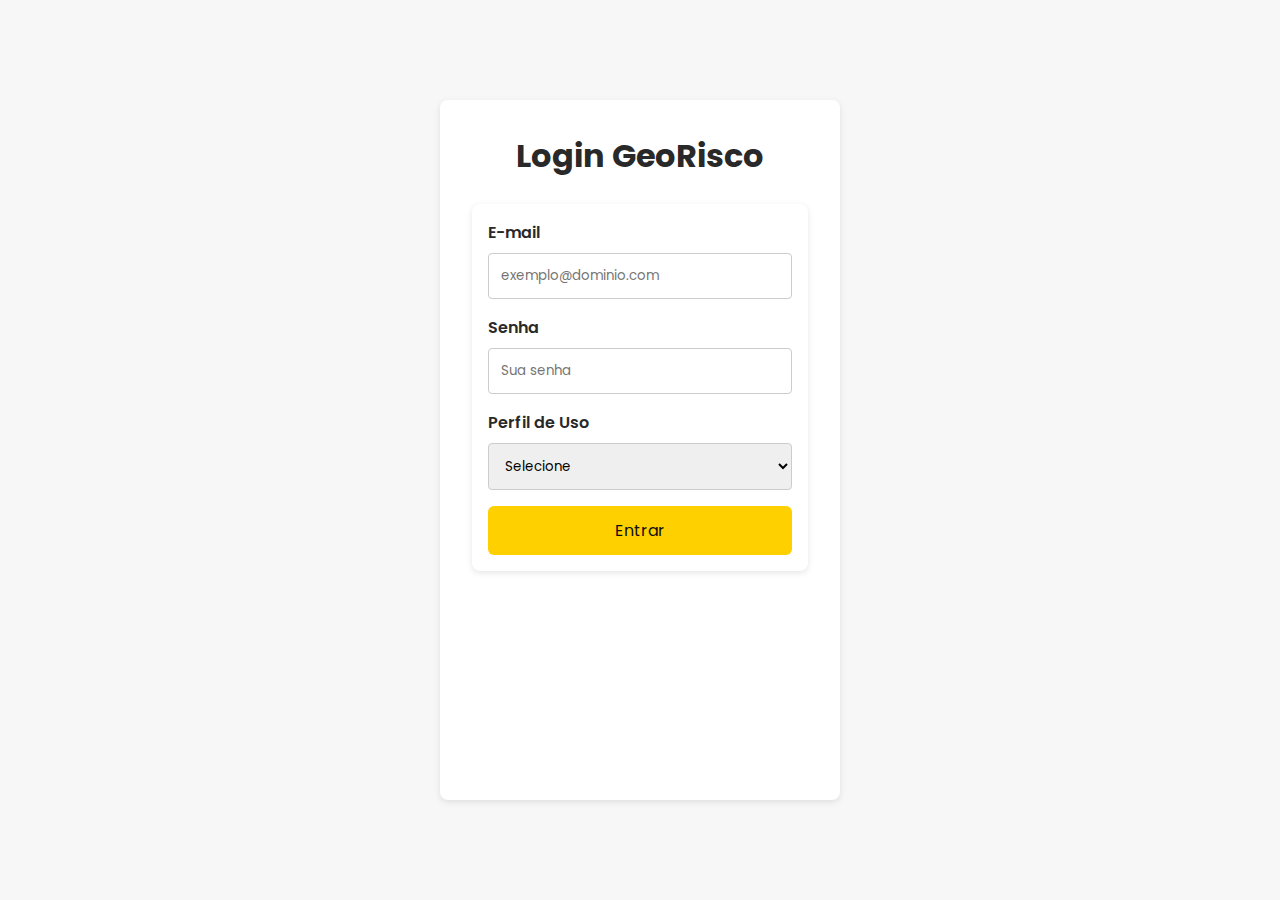
<file: pages/login.html>
<!DOCTYPE html>
<html lang="pt-br">

<head>
    <meta charset="UTF-8" />
    <meta name="viewport" content="width=device-width,initial-scale=1.0" />
    <title>Login - GeoRisco</title>
    <link rel="stylesheet" href="/styles.css" />
    <link rel="preconnect" href="https://fonts.googleapis.com" />
    <link rel="preconnect" href="https://fonts.gstatic.com" crossorigin />
    <link href="https://fonts.googleapis.com/css2?family=Poppins:wght@400;600&display=swap" rel="stylesheet" />
    <style>
        /* só estilos pontuais para a área de login */
        .login-container {
            max-width: 400px;
            margin: 100px auto;
            background: #fff;
            padding: 2rem;
            border-radius: 8px;
            box-shadow: 0 2px 6px rgba(0, 0, 0, 0.1);
        }

        .login-container h1 {
            text-align: center;
            margin-bottom: 1.5rem;
            color: var(--color-jet);
        }

        .login-container label {
            display: block;
            margin-bottom: 0.5rem;
            font-weight: 600;
        }

        .login-container input,
        .login-container select {
            width: 100%;
            padding: 0.75rem;
            margin-bottom: 1rem;
            border: 1px solid var(--gray-border);
            border-radius: 4px;
            font-family: inherit;
        }

        .login-container button {
            width: 100%;
            padding: 0.75rem;
            background: var(--color-jonquil);
            color: var(--color-night);
            border: none;
            border-radius: 6px;
            font-size: 1rem;
            cursor: pointer;
            transition: background 0.2s;
        }

        .login-container button:hover {
            background: var(--color-selecty);
        }
    </style>
</head>

<body>
    <main class="login-container">
        <h1>Login GeoRisco</h1>
        <form id="login-form">
            <label for="email">E-mail</label>
            <input type="email" id="email" name="email" required placeholder="exemplo@dominio.com" />

            <label for="senha">Senha</label>
            <input type="password" id="senha" name="senha" required placeholder="Sua senha" />

            <label for="perfil">Perfil de Uso</label>
            <select id="perfil" name="perfil" required>
                <option value="" disabled selected>Selecione</option>
                <option value="cidadao">Cidadão</option>
                <option value="moderador">Moderador</option>
                <option value="autoridade">Autoridade</option>
            </select>

            <button type="submit">Entrar</button>
        </form>
    </main>

    <script>
        // Ao submeter, salvamos no localStorage: loggedIn=true e o perfil escolhido
        document.getElementById("login-form")?.addEventListener("submit", function (e) {
            e.preventDefault();

            const email = document.getElementById("email").value.trim();
            const senha = document.getElementById("senha").value;
            const perfil = document.getElementById("perfil").value;

            // Simula “autenticação” – armazena no localStorage
            localStorage.setItem("geo_risco_loggedIn", "true");
            localStorage.setItem("geo_risco_perfil", perfil);
            // Poderíamos também salvar o e-mail, se quisermos exibir em “meu perfil”
            localStorage.setItem("geo_risco_email", email);

            // Mensagem rápida:
            alert("Login feito com sucesso!");

            // Redireciona para a página principal (incidentes)
            window.location.href = "/index.html";
        });
    </script>
</body>

</html>
</file>
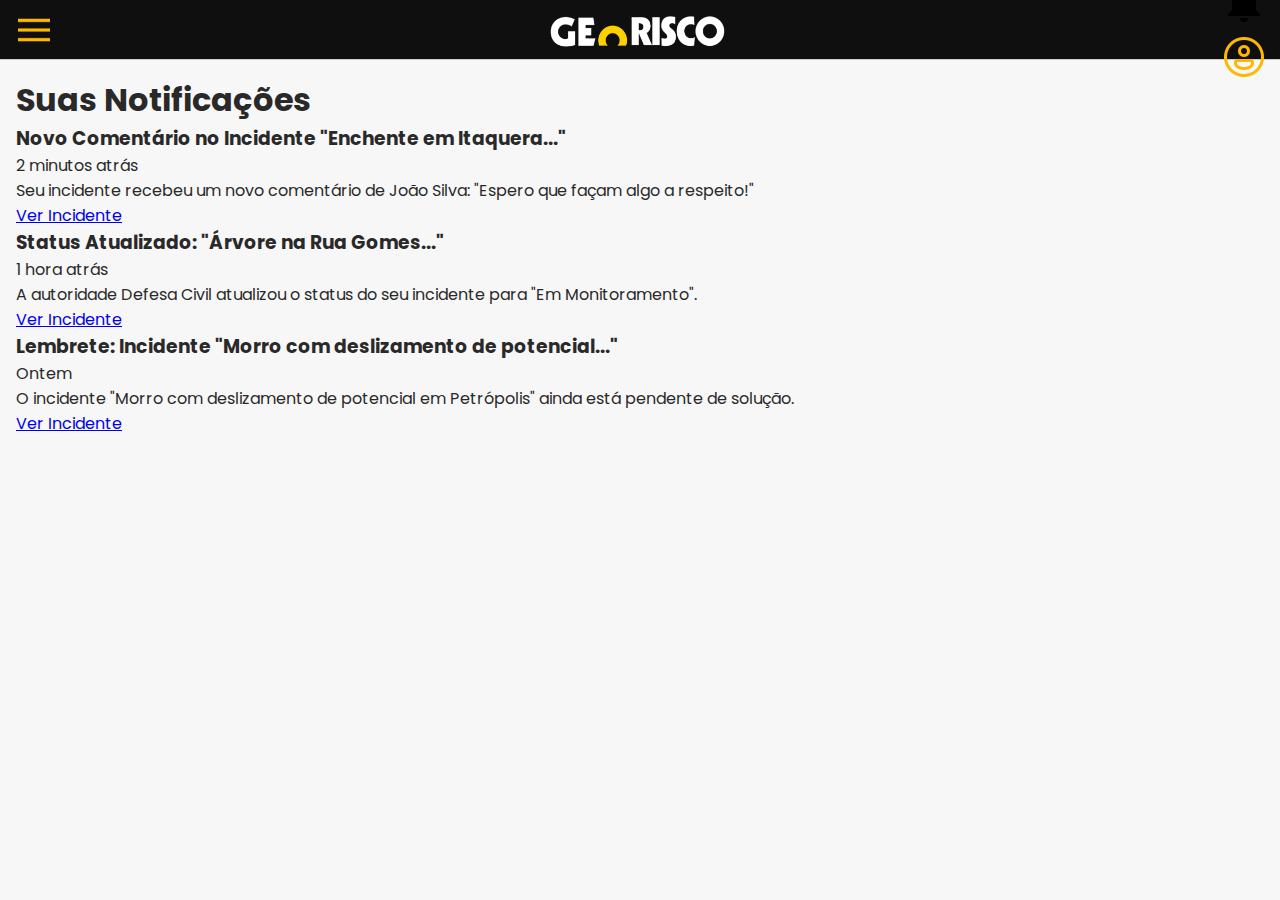
<file: pages/notificacoes.html>
<!DOCTYPE html>
<html lang="pt-br">

<head>
    <meta charset="UTF-8" />
    <meta name="viewport" content="width=device-width,initial-scale=1.0" />
    <title>Notificações - GeoRisco</title>
    <link rel="stylesheet" href="/styles.css" />
    <link rel="preconnect" href="https://fonts.googleapis.com" />
    <link rel="preconnect" href="https://fonts.gstatic.com" crossorigin />
    <link
        href="https://fonts.googleapis.com/css2?family=Poppins:ital,wght@0,100;0,200;0,300;0,400;0,500;0,600;0,700;0,800;0,900&display=swap"
        rel="stylesheet" />
</head>

<body>
    <nav class="sidebar">
        <div class="sidebar-inner">
            <button class="btn-close-sidebar" aria-label="Fechar menu">&times;</button>
            <ul>
                <li><span>01</span> <a href="/index.html">Incidentes</a></li>
                <li><span>02</span> <a href="/pages/mapa.html">Mapa</a></li>
                <li><span>03</span> <a href="/pages/perfil.html">Perfil</a></li>
                <li><span>04</span> <a href="/pages/registros.html">Meus Registros</a></li>
                <li><span>05</span> <a href="/pages/contato.html">Contato</a></li>
                <li><span>06</span> <a href="/pages/perguntas.html">Perguntas</a></li>
                <li><span>07</span> <a href="/pages/desenvolvedores.html">Desenvolvedores</a></li>
            </ul>
        </div>
    </nav>

    <div class="overlay"></div>

    <header class="header">
        <button class="icon-btn menu-btn btn-menu" aria-label="Abrir menu">
            <img src="/images/menu.png" alt="Abrir menu" class="menu-icon" />
        </button>
        <a href="/" class="site-title">
            <img src="/images/GeoRisco_logo_principal.png" alt="GeoRisco" class="logo-img" />
        </a>

        <div class="profile-container">
            <button id="btn-notifications" class="notification-btn icon-btn" aria-label="Notificações">
                <img src="/images/notificacao.png" alt="Notificações" class="notification-icon" />
            </button>

            <button class="profile-btn btn-profile" aria-label="Perfil">
                <img src="/images/icone-user.png" alt="Usuário" />
            </button>
            <ul class="dropdown profile-dropdown">
                <li><a href="/pages/login.html">Login</a></li>
            </ul>
        </div>
    </header>

    <main class="main-content-notifications">
        <section class="notifications-section">
            <h1>Suas Notificações</h1>

            <div id="notifications-list" class="notifications-list">
                <div class="notification-item">
                    <div class="notification-header">
                        <h3 class="notification-title">Novo Comentário no Incidente "Enchente em Itaquera..."</h3>
                        <span class="notification-date">2 minutos atrás</span>
                    </div>
                    <p class="notification-message">Seu incidente recebeu um novo comentário de João Silva: "Espero
                        que façam algo a respeito!"</p>
                    <a href="#" class="notification-link">Ver Incidente</a>
                </div>

                <div class="notification-item unread">
                    <div class="notification-header">
                        <h3 class="notification-title">Status Atualizado: "Árvore na Rua Gomes..."</h3>
                        <span class="notification-date">1 hora atrás</span>
                    </div>
                    <p class="notification-message">A autoridade Defesa Civil atualizou o status do seu incidente
                        para "Em Monitoramento".</p>
                    <a href="#" class="notification-link">Ver Incidente</a>
                </div>

                <div class="notification-item">
                    <div class="notification-header">
                        <h3 class="notification-title">Lembrete: Incidente "Morro com deslizamento de potencial..."</h3>
                        <span class="notification-date">Ontem</span>
                    </div>
                    <p class="notification-message">O incidente "Morro com deslizamento de potencial em Petrópolis" ainda está pendente de
                        solução.</p>
                    <a href="#" class="notification-link">Ver Incidente</a>
                </div>

                <p class="no-notifications-message" style="display: none;">Você não tem novas notificações.</p>
            </div>
        </section>
    </main>

    <script src="/scripts/auth.js"></script>
    <script src="/scripts/utils.js"></script>
    <script src="/scripts/sidebar.js"></script>
    <script src="/scripts/incidentes.js"></script>
    <script src="/scripts/resposta.js"></script>
    <script src="/scripts/modal.js"></script>
    <script src="/scripts/script-principal.js"></script>
</body>

</html>
</file>
<file: styles.css>
:root {
    /* Paleta de cores */
    --color-night: #0F0F0F;
    --color-jet: #2A2929;
    --color-blackol: #444342;
    --color-jonquil: #FFD000;
    --color-selecty: #FFB700;

    /* Neutros */
    --gray-light: #f7f7f7;
    --gray-border: #ccc;
    --gray-hover: #e6e6e6;
}

/* reset + box-sizing */
*,
*::before,
*::after {
    box-sizing: border-box;
    margin: 0;
    padding: 0;
    font-family: 'Poppins';
}

/* corpo e layout */
body {
    background: var(--gray-light);
    display: flex;
    min-height: 100vh;
    color: var(--color-jet);
}

/* ===========================
   SIDEBAR (formato final)
   =========================== */

/* 1) Sidebar base (oculta inicialmente à esquerda) */
nav.sidebar {
    position: fixed;
    top: 0;
    left: -220px;
    width: 220px;
    height: 100%;
    background: var(--color-jonquil);
    color: #fff;
    transition: left 0.3s;
    z-index: 10;
    overflow-y: auto;
}

/* 2) Sidebar aberta */
nav.sidebar.open {
    left: 0;
}

/* 3) Conteúdo interno da sidebar */
nav.sidebar .sidebar-inner {
    position: relative;
    padding-top: 50px;
}

/* 4) Botão de fechar sidebar */
nav.sidebar .btn-close-sidebar {
    position: absolute;
    top: 10px;
    right: 10px;
    background: none;
    border: none;
    font-size: 1.5rem;
    color: #fff;
    cursor: pointer;
    transition: color 0.2s;
}

nav.sidebar .btn-close-sidebar:hover {
    color: var(--color-selecty);
}

/* 5) Lista de itens da sidebar */
nav.sidebar ul {
    list-style: none;
    padding: 0;
    margin: 0;
}

nav.sidebar li {
    display: flex;
    align-items: center;
    margin: 1rem 0;
    padding-left: 15px;
    font-size: 1.1rem;
}

nav.sidebar li span {
    width: 30px;
    flex-shrink: 0;
    font-weight: bold;
    color: #fff;
    text-align: right;
    margin-right: 8px;
}

nav.sidebar li a {
    color: #fff;
    text-decoration: none;
    flex-grow: 1;
    transition: color 0.2s;
}

nav.sidebar li a:hover {
    color: var(--color-night);
}


/* 9) Overlay */
.overlay {
    position: fixed;
    top: 0;
    left: 0;
    width: 100%;
    height: 100%;
    background: rgba(0, 0, 0, 0.3);
    opacity: 0;
    visibility: hidden;
    transition: opacity 0.3s;
    z-index: 5;
}

.overlay.visible {
    opacity: 1;
    visibility: visible;
}

/* 10) No mobile, garantir que o main NÃO sofra margin-left */
@media (max-width: 600px) {
    nav.sidebar.open~main {
        margin-left: 0 !important;
    }
}

/* Overlay */
.overlay {
    position: fixed;
    top: 0;
    left: 0;
    width: 100%;
    height: 100%;
    background: rgba(0, 0, 0, 0.3);
    opacity: 0;
    visibility: hidden;
    transition: opacity .3s;
    z-index: 5;
}

.overlay.visible {
    opacity: 1;
    visibility: visible;
}

/* Header (sem mudanças) */
header {
    position: fixed;
    top: 0;
    left: 0;
    width: 100%;
    height: 60px;
    background: var(--color-night);
    border-bottom: 1px solid var(--gray-border);
    display: flex;
    align-items: center;
    justify-content: space-between;
    padding: 0 .75rem;
    z-index: 9;
}

.site-title img.logo-img {
    height: 40px;
    display: block;
}

.icon-btn {
    background: none;
    border: none;
    cursor: pointer;
    color: var(--color-jet);
}

.menu-btn {
    background: none;
    border: none;
    padding: 6px;
    border-radius: 10%;
    cursor: pointer;
    transition: background-color 0.2s;
    display: flex;
    align-items: center;
    justify-content: center;
}

.menu-btn:hover {
    background: var(--gray-hover);
}

.menu-icon {
    width: 32px;
    height: 32px;
    object-fit: contain;
}

/* Profile dropdown */
.profile-container {
    position: relative;
}

.dropdown {
    position: absolute;
    top: 2.5rem;
    right: 0;
    background: #fff;
    border: 1px solid var(--gray-border);
    border-radius: 4px;
    display: none;
    min-width: 140px;
    box-shadow: 0 2px 6px rgba(0, 0, 0, 0.1);
    list-style-type: none;
}

.dropdown.show {
    display: block;
}

.dropdown li a {
    display: block;
    padding: .5rem 1rem;
    color: var(--color-jet);
    text-decoration: none;
}

.dropdown li a:hover {
    background: var(--gray-hover);
}

.profile-btn {
    width: 48px;
    height: 48px;
    padding: 0;
    border: none;
    background: none;
    border-radius: 50%;
    cursor: pointer;
    display: flex;
    align-items: center;
    justify-content: center;
    transition: background-color 0.2s;
}

.profile-btn:hover {
    background-color: var(--gray-hover);
}

.profile-btn img {
    width: 48px;
    height: 48px;
    display: block;
}

.profile-btn:focus {
    outline: none;
    box-shadow: 0 0 0 2px var(--color-selecty);
}

/* Main content */
main {
    margin-top: 60px;
    padding: 1rem;
    flex: 1;
    transition: margin-left .3s;
}

nav.sidebar.open ~ main {
    margin-left: 220px;
}

/* AÇÃO BOTÕES (desktop) */
.action-buttons {
    display: flex;
    justify-content: center;
    gap: 1rem;
    margin: 1rem 0;
}

.btn-action {
    padding: .75rem 1.5rem;
    background: var(--color-jonquil);
    color: var(--color-night);
    border: 2px solid var(--color-selecty);
    border-radius: 6px;
    font-size: 1rem;
    cursor: pointer;
    display: flex;
    align-items: center;
    gap: .5rem;
    transition: background .2s, border-color .2s;
}

.btn-action:hover {
    background: var(--color-selecty);
    border-color: var(--color-jonquil);
}

/* LOCALIZAÇÃO */
.location-banner {
    text-align: center;
    font-weight: bold;
    margin-top: 1rem;
    color: var(--color-blackol);
}

/* Buscador / autocomplete */
.search-container {
    max-width: 600px;
    margin: 1rem auto;
    display: flex;
    gap: .5rem;
}

#search-bairro {
    flex: 1;
    padding: .6rem;
    border: 1px solid var(--gray-border);
    border-radius: 999px;
}

.filter-btn {
    background: none;
    border: none;
    padding: 0.4rem;
    border-radius: 50%;
    cursor: pointer;
    transition: background 0.2s;
    display: flex;
    align-items: center;
    justify-content: center;
    width: 40px;
    height: 40px;
    background: var(--color-jonquil);
}

.filter-btn:hover {
    background: var(--color-selecty);
}

.filter-icon {
    width: 25px;
    height: 25px;
    object-fit: contain;
}

/* Modal (genérico, usado pelo filtro, registro e lightbox) */
.modal {
    position: fixed;
    top: 0;
    left: 0;
    width: 100%;
    height: 100%;
    background: rgba(0, 0, 0, 0.4);
    display: none;
    align-items: center;
    justify-content: center;
    z-index: 20;
}

.modal-content {
    background: #fff;
    padding: 2rem;
    border-radius: 8px;
    width: 90%;
    max-width: 500px;
    position: relative;
    box-shadow: 0 4px 12px rgba(0, 0, 0, 0.2);
}

.modal-close {
    padding-left: .5rem;
    padding-right: .5rem;
    position: absolute;
    top: .5rem;
    right: .5rem;
    background: none;
    border: none;
    font-size: 1.2rem;
    cursor: pointer;
    color: var(--color-blackol);
}

/* Modal de filtro específico */
.filter-content {
    max-width: 400px;
}

.filter-content h3 {
    margin-bottom: .5rem;
    color: var(--color-jet);
}

.filter-content label {
    display: block;
    margin-top: .75rem;
    margin-bottom: .25rem;
    font-weight: bold;
}

.filter-content select {
    width: 100%;
    padding: .6rem;
    border: 1px solid var(--gray-border);
    border-radius: 4px;
}

.filter-content .btn-action {
    width: 100%;
    margin-top: 1rem;
}

/* Formulário de registro (reaproveita estilos) */
form,
#form-incidente-modal {
    max-width: 600px;
    margin: 1rem auto;
    background: #fff;
    padding: 1rem;
    border-radius: 8px;
    box-shadow: 0 2px 6px rgba(0, 0, 0, 0.1);
}

input,
textarea,
select,
button {
    font-family: inherit;
}

#form-incidente-modal input,
#form-incidente-modal textarea,
#form-incidente-modal select {
    margin-bottom: .5rem;
}

input,
textarea,
select {
    width: 100%;
    padding: .6rem;
    border: 1px solid var(--gray-border);
    border-radius: 4px;
}

#form-incidente-modal button {
    background: var(--color-jonquil);
    color: var(--color-night);
    border: none;
}

button:hover {
    background: var(--color-selecty);
}

/* Pré-visualização dentro do modal de registro */
.file-upload-label {
    display: inline-block;
    padding: .6rem 1rem;
    background: var(--color-jonquil);
    color: var(--color-night);
    border-radius: 4px;
    cursor: pointer;
    font-size: 0.9rem;
    margin-bottom: .5rem;
    transition: background 0.2s;
}

.file-upload-label:hover {
    background: var(--color-selecty);
}

#file-input {
    display: none;
}

#preview-container {
    display: grid;
    grid-template-columns: repeat(auto-fill, minmax(80px, 1fr));
    gap: 0.5rem;
    margin-bottom: 0.5rem;
}

#preview-container img {
    width: 100%;
    height: auto;
    object-fit: cover;
    border-radius: 4px;
    border: 1px solid var(--gray-border);
}

/* ===============================
     Container de incidentes (cards)
     =============================== */
#incidentes-container {
    margin-top: 1rem;
}

/* Card geral */
.card-incidente {
    background: #fff;
    margin: 1rem auto;
    padding: 1rem;
    border-radius: 8px;
    box-shadow: 0 1px 5px rgba(0, 0, 0, 0.1);
    max-width: 600px;
    border-left: 4px solid var(--color-selecty);
    position: relative;
}

/* Botão de comentário no card (no canto inferior esquerdo) */
.comment-btn {
    position: absolute;
    bottom: 12px;
    left: 12px;
    background: none;
    border: none;
    font-size: 1.4rem;
    cursor: pointer;
    transition: color 0.2s;
}

.comment-btn:hover {
    color: var(--color-selecty);
}

/* Título e parágrafos do card */
.card-incidente h3 {
    color: var(--color-jet);
    margin-bottom: 0.5rem;
}

.card-incidente p {
    margin-bottom: 0.5rem;
}

.card-incidente small {
    color: #666;
}

/* Grade responsiva de imagens dentro do card */
.imagens-grid {
    display: grid;
    gap: 2px;
    margin: 0.75rem 0;
}

/* 1 imagem */
.imagens-grid.one {
    grid-template-columns: 1fr;
}

.imagens-grid.one img {
    width: 100%;
    height: auto;
}

/* 2 imagens */
.imagens-grid.two {
    grid-template-columns: 1fr 1fr;
}

.imagens-grid.two img {
    width: 100%;
    height: 100%;
    object-fit: cover;
}

/* 3 imagens */
.imagens-grid.three {
    grid-template-columns: 1fr 1fr;
    grid-template-rows: auto auto;
}

.imagens-grid.three img:nth-child(1) {
    grid-column: 1 / span 2;
    width: 100%;
    height: auto;
    object-fit: cover;
}

.imagens-grid.three img:nth-child(2),
.imagens-grid.three img:nth-child(3) {
    width: 100%;
    height: 100%;
    object-fit: cover;
}

/* 4 imagens */
.imagens-grid.four {
    grid-template-columns: 1fr 1fr;
    grid-template-rows: auto auto;
}

.imagens-grid.four img {
    width: 100%;
    height: 100%;
    object-fit: cover;
}

/* >4 (nunca usado) */
.imagens-grid.more {
    grid-template-columns: 1fr 1fr;
    grid-template-rows: auto auto;
}

.imagens-grid.more img {
    width: 100%;
    height: 100%;
    object-fit: cover;
}

/* Estilo geral das miniaturas */
.imagens-grid img {
    display: block;
    border-radius: 4px;
    cursor: pointer;
    transition: transform 0.2s;
}

.imagens-grid img:hover {
    transform: scale(1.02);
}

/* Comentários dentro do card (apenas contagem/exibição breve) */
.card-incidente ul {
    display: none;
    /* agora não exibimos a lista diretamente */
}

/* =========================
     Lightbox (abrir imagem)
     ========================= */
.img-modal {
    display: none;
    position: fixed;
    z-index: 999;
    /* acima de tudo */
    left: 0;
    top: 0;
    width: 100%;
    height: 100%;
    background-color: rgba(0, 0, 0, 0.85);
    align-items: center;
    justify-content: center;
}

.img-modal-content {
    max-width: 90%;
    max-height: 90%;
    border-radius: 4px;
    box-shadow: 0 4px 12px rgba(0, 0, 0, 0.5);
}

.img-modal-close {
    position: absolute;
    top: 20px;
    right: 30px;
    color: white;
    font-size: 2rem;
    font-weight: bold;
    cursor: pointer;
    transition: color 0.2s;
}

.img-modal-close:hover {
    color: #ffb700;
    /* jonquil */
}

/* ===================================
     Modal de post + comentários (Twitter)
     =================================== */
.post-modal-content {
    background: #fff;
    padding: 1rem;
    border-radius: 8px;
    width: 90%;
    max-width: 500px;
    max-height: 90vh;
    display: flex;
    flex-direction: column;
    box-shadow: 0 4px 12px rgba(0, 0, 0, 0.2);
}

#post-details {
    flex: 0 0 auto;
}

#post-comments {
    flex: 1 1 auto;
    overflow-y: auto;
    margin: 0.5rem 0;
    border-top: 1px solid #ddd;
    padding-top: 0.5rem;
}

.post-comment-item {
    margin-bottom: 0.5rem;
}

.post-comment-item small {
    font-size: 0.8rem;
    color: #666;
}

#post-comment-form {
    display: flex;
    gap: 0.5rem;
}

#post-comment-input {
    flex: 1;
    padding: 0.6rem;
    border: 1px solid var(--gray-border);
    border-radius: 4px;
}

#post-comment-form button {
    flex-shrink: 0;
}

/* Responsividade: esconder botões de texto no mobile, mostrar apenas “+” */
@media (max-width: 600px) {
    .action-buttons {
        display: none;
    }

    .btn-floating {
        display: flex;
        align-items: center;
        justify-content: center;
    }
}

/* Botão flutuante (+) */
.btn-floating {
    position: fixed;
    bottom: 20px;
    right: 20px;
    background: var(--color-jonquil);
    color: var(--color-night);
    border: none;
    border-radius: 50%;
    width: 48px;
    height: 48px;
    font-size: 24px;
    box-shadow: 0 2px 6px rgba(0, 0, 0, 0.3);
    cursor: pointer;
    z-index: 99;
    display: none;
    /* só aparece no mobile */
}

@media (max-width: 600px) {
    .btn-floating {
        display: flex;
    }
}

.info-linha {
    display: flex;
    justify-content: space-between;
    align-items: center;
    margin-top: 0.5rem;
    font-size: 0.85rem;
    color: var(--color-blackol);
}

.comentario-count {
    font-style: italic;
    font-size: 0.85rem;
}

.btn-comentar {
    background: none;
    border: none;
    cursor: pointer;
    padding: 0.5rem;
    display: flex;
    align-items: center;
    justify-content: flex-start;
}

.btn-comentar:hover {
    transform: scale(1.1);
}

.icon-comentario {
    width: 24px;
    height: 24px;
    object-fit: contain;
}

.card-incidente .btn-comentar {
    margin-top: 0.5rem;
}

#btn-add-mobile {
    position: fixed;
    bottom: 20px;
    right: 20px;
    background: var(--color-jonquil);
    color: var(--color-night);
    border: none;
    font-size: 2rem;
    width: 48px;
    height: 48px;
    border-radius: 50%;
    box-shadow: 0 2px 6px rgba(0, 0, 0, 0.3);
    z-index: 99;
    display: flex;
    justify-content: center;
    align-items: center;
    cursor: pointer;
    transition: background 0.2s ease;
}

#btn-add-mobile:hover {
    background: #e6bb00;
    /* levemente mais escuro que #FFD000 */
}

.devs-header {
    background: #FFD000;
    padding: 1rem;
    text-align: center;
    position: relative;
}

.logo-voltar {
    position: absolute;
    left: 1rem;
    top: 1.2rem;
    color: #000;
    text-decoration: none;
    font-weight: bold;
}

.devs-header {
    background: #FFD000;
    padding: 1rem 2rem;
    position: relative;
    text-align: center;
}

.devs-header h1 {
    margin: 0;
    font-size: 1.8rem;
    text-align: center;
}

.voltar-link {
    position: absolute;
    top: 50%;
    left: 1rem;
    transform: translateY(-50%);
    text-decoration: none;
    font-weight: bold;
    color: #2A2929;
}

/* Cards */
.devs-container {
    display: flex;
    flex-wrap: wrap;
    justify-content: center;
    gap: 2rem;
    padding: 2rem;
}

.dev-card {
    background: #fff;
    border-radius: 8px;
    padding: 1.5rem;
    width: 250px;
    box-shadow: 0 2px 6px rgba(0, 0, 0, 0.1);
    text-align: center;
    transition: transform 0.2s;
}

.dev-card:hover {
    transform: scale(1.03);
}

.dev-card img {
    width: 120px;
    height: 120px;
    border-radius: 50%;
    object-fit: cover;
    margin-bottom: 1rem;
}

.dev-card h2 {
    margin: 0.5rem 0;
    font-size: 1.2rem;
}

.dev-card p {
    color: #444;
    margin-bottom: 0.5rem;
}

.dev-links a {
    margin: 0 0.5rem;
    color: #0071bc;
    text-decoration: none;
    font-weight: 500;
}

.dev-links a:hover {
    text-decoration: underline;
}

.form-section {
  max-width: 600px;
  margin: 2rem auto;
  background: #fff;
  padding: 2rem;
  border-radius: 8px;
  box-shadow: 0 2px 6px rgba(0, 0, 0, 0.1);
}

.contact-form label {
  display: block;
  margin-bottom: 0.25rem;
  font-weight: bold;
}

.contact-form input,
.contact-form textarea {
  width: 100%;
  padding: .6rem;
  border: 1px solid var(--gray-border);
  border-radius: 4px;
  margin-bottom: 1rem;
  font-family: inherit;
}

/* Estilos para a seção de respostas dentro do card de incidente */
.card-incidente .respostas-section {
    margin-top: 15px;
    padding-top: 10px;
    border-top: 1px dashed var(--gray-border);
    background-color: var(--gray-light); /* Um fundo leve para destacar */
    padding: 10px;
    border-radius: 5px;
}

.card-incidente .respostas-section h4 {
    font-size: 1em;
    color: var(--color-jet);
    margin-bottom: 8px;
    text-transform: uppercase;
    font-weight: 600;
}

.card-incidente .resposta-item {
    background-color: #ffffff; /* Fundo branco para cada resposta */
    border: 1px solid var(--gray-border);
    border-radius: 4px;
    padding: 8px 12px;
    margin-bottom: 8px; /* Espaço entre as respostas */
    box-shadow: 0 1px 2px rgba(0, 0, 0, 0.05);
}

.card-incidente .resposta-item:last-child {
    margin-bottom: 0; /* Remove margem do último item */
}

.card-incidente .resposta-item .resposta-texto {
    font-size: 0.95em;
    line-height: 1.4;
    color: var(--color-blackol);
    margin-bottom: 5px;
}

.card-incidente .resposta-item .resposta-autor {
    font-size: 0.8em;
    color: var(--color-night);
    font-weight: bold;
    text-transform: uppercase; /* Garante que o perfil seja CAPS */
}

/* Ajustes gerais para os cards de incidente */
.card-incidente {
    /* ... seus estilos existentes para card-incidente ... */
    display: flex;
    flex-direction: column; /* Para que os elementos se empilhem verticalmente */
    justify-content: space-between; /* Para empurrar a seção de respostas para baixo */
}

/* Ajuste para o .info-linha caso precise de mais espaço ou alinhamento */
.card-incidente .info-linha {
    display: flex;
    justify-content: space-between;
    align-items: center;
    margin-top: 10px; /* Espaço acima */
    margin-bottom: 5px; /* Espaço abaixo, antes das ações ou respostas */
}

/* ... (seus estilos para .btn-resposta e .btn-comentar) ... */
.card-actions {
    display: flex;
    justify-content: space-between;
    align-items: center;
    margin-top: 10px;
    margin-bottom: 10px; /* Adicionado para separar as ações das respostas */
}
</file>
